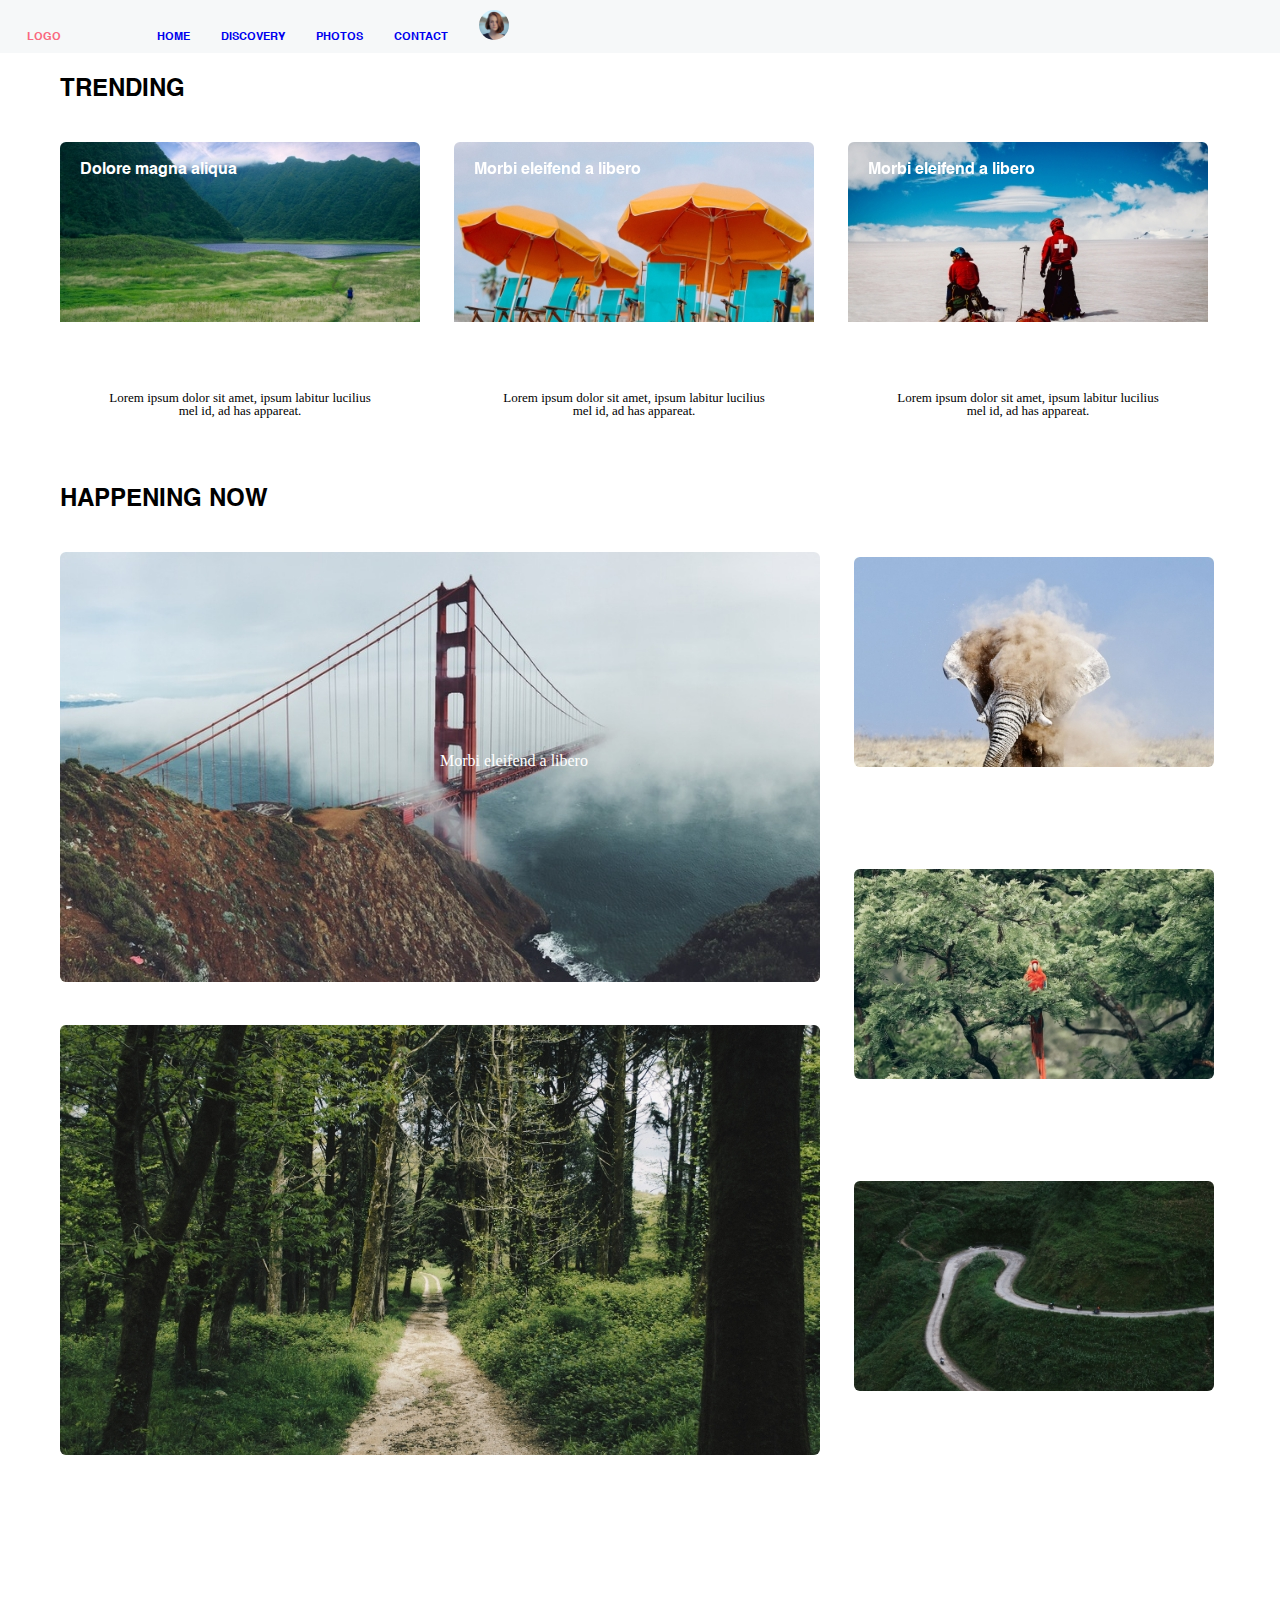
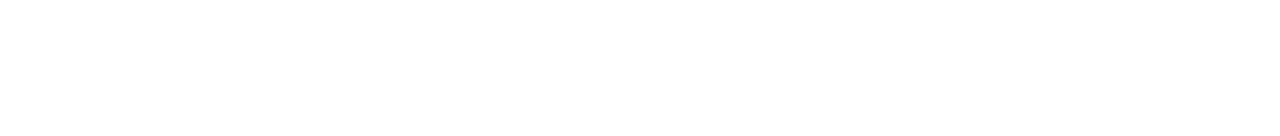
<file: index.html>
<!DOCTYPE html>
<html>
<head>
	<meta charset="utf-8">
	<title>lesson 5</title>
	<link rel="stylesheet" type="text/css" href="css/fonts.css">
	<link rel="stylesheet" type="text/css" href="css/reset.css">
	<link rel="stylesheet" type="text/css" href="css/style.css">
</head>
<body>
	<header class="header">
		<a class="logo" href="index.html">LOGO</a>
		<nav class="navigation">
			<ul>
				<li class="nav-li">
					<a href="index.html">HOME</a>
				</li>
				<li class="nav-li">
					<a href="#">DISCOVERY</a>
				</li>
				<li class="nav-li">
					<a href="#">PHOTOS</a>
				</li>
				<li class="nav-li">
					<a href="#">CONTACT</a>
				</li>
				<li class="nav-li">
					<img class="header-img" src="images/header.svg">
				</li>
			</ul>	
		</nav>
	</header>
	<section class="section1">
		<div class="box1">
			<h2 class="h2">TRENDING</h2>
			<div class="left-block">
				<div class="parent">
					<img src="images/nature.jpg" alt="nature">
					<p class="child">Dolore magna aliqua</p>
				</div>
				<div class="block-div">
				<p class="paragrap">Lorem ipsum dolor sit amet, ipsum labitur lucilius mel id, ad has appareat.</p>
				</div>
			</div>
			<div class="middle-block">
				<div class="parent">
					<img src="images/beach.jpg" alt="beach">
					<p class="child">Morbi eleifend a libero</p>
				</div>
				<div class="block-div">
				<p class="paragrap">Lorem ipsum dolor sit amet, ipsum labitur lucilius mel id, ad has appareat.</p>
				</div>
			</div>
			<div class="right-block">
				<div class="parent">
					<img src="images/cloud.jpg" alt="clouds">
					<p class="child">Morbi eleifend a libero</p>
				</div>
				<div class="block-div">
				<p class="paragrap">Lorem ipsum dolor sit amet, ipsum labitur lucilius mel id, ad has appareat.</p>
				</div>
			</div>
		</div>
	</section>
	<section class="section2">
		<h2 class="h2">HAPPENING NOW</h2>
		<div class="left-block1">
			<div class="parent1">
				<img src="images/bridge.jpg" alt="bridge">
				<p class="child1">Morbi eleifend a libero</p>
			</div>
			<div class="parent1">
				<img src="images/Image.jpg">
			</div>
		</div>
		<div class="right-block1">
			<div class="parent2">
				<img src="images/elephant.jpg" alt="animal">
				<p class="child2">Morbi eleifend a libero</p>
			</div>
			<div class="parent2">
				<img src="images/bird.jpg" alt="bird">
			</div>
			<div class="parent2">
				<img src="images/road.jpg" alt="road">
			</div>
		</div>
	</section>

</body>
</html>
</file>
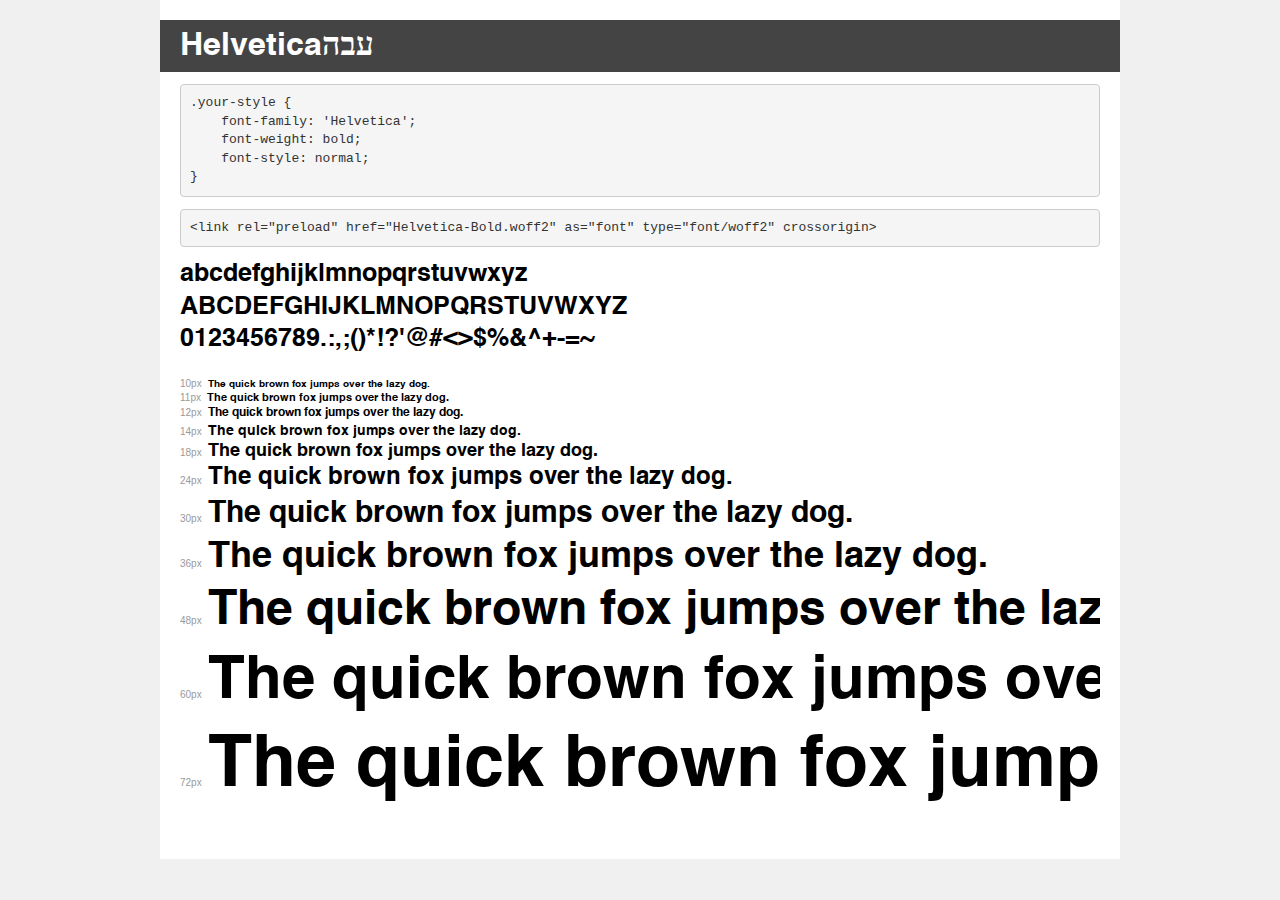
<file: fonts/demo.html>
<!DOCTYPE html>
<html lang="en">
<head>
    <meta charset="utf-8">
    <meta http-equiv="X-UA-Compatible" content="IE=edge">
    <meta name="viewport" content="width=device-width, initial-scale=1">
    <meta name="robots" content="noindex, noarchive">
    <meta name="format-detection" content="telephone=no">
    <title>Transfonter demo</title>
    <link href="stylesheet.css" rel="stylesheet">
    <style>
        /*
        http://meyerweb.com/eric/tools/css/reset/
        v2.0 | 20110126
        License: none (public domain)
        */
        html, body, div, span, applet, object, iframe,
        h1, h2, h3, h4, h5, h6, p, blockquote, pre,
        a, abbr, acronym, address, big, cite, code,
        del, dfn, em, img, ins, kbd, q, s, samp,
        small, strike, strong, sub, sup, tt, var,
        b, u, i, center,
        dl, dt, dd, ol, ul, li,
        fieldset, form, label, legend,
        table, caption, tbody, tfoot, thead, tr, th, td,
        article, aside, canvas, details, embed,
        figure, figcaption, footer, header, hgroup,
        menu, nav, output, ruby, section, summary,
        time, mark, audio, video {
            margin: 0;
            padding: 0;
            border: 0;
            font-size: 100%;
            font: inherit;
            vertical-align: baseline;
        }
        /* HTML5 display-role reset for older browsers */
        article, aside, details, figcaption, figure,
        footer, header, hgroup, menu, nav, section {
            display: block;
        }
        body {
            line-height: 1;
        }
        ol, ul {
            list-style: none;
        }
        blockquote, q {
            quotes: none;
        }
        blockquote:before, blockquote:after,
        q:before, q:after {
            content: '';
            content: none;
        }
        table {
            border-collapse: collapse;
            border-spacing: 0;
        }
        /* demo styles */
        body {
            background: #f0f0f0;
            color: #000;
        }
        .page {
            background: #fff;
            width: 920px;
            margin: 0 auto;
            padding: 20px 20px 0 20px;
            overflow: hidden;
        }
        .font-container {
            overflow-x: auto;
            overflow-y: hidden;
            margin-bottom: 40px;
            line-height: 1.3;
            white-space: nowrap;
            padding-bottom: 5px;
        }
        h1 {
            position: relative;
            background: #444;
            font-size: 32px;
            color: #fff;
            padding: 10px 20px;
            margin: 0 -20px 12px -20px;
        }
        .letters {
            font-size: 25px;
            margin-bottom: 20px;
        }
        .s10:before {
            content: '10px';
        }
        .s11:before {
            content: '11px';
        }
        .s12:before {
            content: '12px';
        }
        .s14:before {
            content: '14px';
        }
        .s18:before {
            content: '18px';
        }
        .s24:before {
            content: '24px';
        }
        .s30:before {
            content: '30px';
        }
        .s36:before {
            content: '36px';
        }
        .s48:before {
            content: '48px';
        }
        .s60:before {
            content: '60px';
        }
        .s72:before {
            content: '72px';
        }
        .s10:before, .s11:before, .s12:before, .s14:before,
        .s18:before, .s24:before, .s30:before, .s36:before,
        .s48:before, .s60:before, .s72:before {
            font-family: Arial, sans-serif;
            font-size: 10px;
            font-weight: normal;
            font-style: normal;
            color: #999;
            padding-right: 6px;
        }
        pre {
            display: block;
            padding: 9px;
            margin: 0 0 12px;
            font-family: Monaco, Menlo, Consolas, "Courier New", monospace;
            font-size: 13px;
            line-height: 1.428571429;
            color: #333;
            font-weight: normal;
            font-style: normal;
            background-color: #f5f5f5;
            border: 1px solid #ccc;
            overflow-x: auto;
            border-radius: 4px;
        }
        /* responsive */
        @media (max-width: 959px) {
            .page {
                width: auto;
                margin: 0;
            }
        }
    </style>
</head>
<body>
<div class="page">
    <div class="demo">
        <h1 style="font-family: 'Helvetica'; font-weight: bold; font-style: normal;">Helvetica‭ ‬עבה</h1>
        <pre title="Usage">.your-style {
    font-family: 'Helvetica';
    font-weight: bold;
    font-style: normal;
}</pre>
        <pre title="Preload (optional)">
&lt;link rel=&quot;preload&quot; href=&quot;Helvetica-Bold.woff2&quot; as=&quot;font&quot; type=&quot;font/woff2&quot; crossorigin&gt;</pre>
        <div class="font-container" style="font-family: 'Helvetica'; font-weight: bold; font-style: normal;">
            <p class="letters">
                abcdefghijklmnopqrstuvwxyz<br>
ABCDEFGHIJKLMNOPQRSTUVWXYZ<br>
                0123456789.:,;()*!?'@#&lt;&gt;$%&^+-=~
            </p>
            <p class="s10" style="font-size: 10px;">The quick brown fox jumps over the lazy dog.</p>
            <p class="s11" style="font-size: 11px;">The quick brown fox jumps over the lazy dog.</p>
            <p class="s12" style="font-size: 12px;">The quick brown fox jumps over the lazy dog.</p>
            <p class="s14" style="font-size: 14px;">The quick brown fox jumps over the lazy dog.</p>
            <p class="s18" style="font-size: 18px;">The quick brown fox jumps over the lazy dog.</p>
            <p class="s24" style="font-size: 24px;">The quick brown fox jumps over the lazy dog.</p>
            <p class="s30" style="font-size: 30px;">The quick brown fox jumps over the lazy dog.</p>
            <p class="s36" style="font-size: 36px;">The quick brown fox jumps over the lazy dog.</p>
            <p class="s48" style="font-size: 48px;">The quick brown fox jumps over the lazy dog.</p>
            <p class="s60" style="font-size: 60px;">The quick brown fox jumps over the lazy dog.</p>
            <p class="s72" style="font-size: 72px;">The quick brown fox jumps over the lazy dog.</p>
        </div>
    </div>

</div>
</body>
</html>
</file>
<file: css/fonts.css>
@font-face {
    font-family: 'Helvetica';
    src: url(../fonts/Helvetica-Bold.eot);
    src: url(../fonts/Helvetica-Bold.eot?#iefix) format('embedded-opentype'),
        url(../fonts/Helvetica-Bold.woff2) format('woff2'),
        url(../fonts/Helvetica-Bold.woff) format('woff'),
        url(../fonts/Helvetica-Bold.svg#Helvetica-Bold) format('svg');
    font-weight: bold;
    font-style: normal;
    font-display: swap;
}
</file>
<file: css/style.css>
/*header*/
.header-img{
	width: 30px;
	height: 30px;
}
.logo{
	display: inline-block;
	margin-right: 92px;
	padding-left: 17px;
	font-size: 11px;
	color: #FA6980;
	font-family: 'Helvetica';
}
.navigation{
	display: inline-block;
}
.nav-li{
	display: inline-block;
	margin-right: 27px;
	font-size: 11px;
	font-family: 'Helvetica';

}
.h2{
	font-family: 'Helvetica';
	font-size: 24px;
}
.header{
	position: fixed;
	z-index: 3px;
	top: 0;
	left: 0;
	width: 100%;
	background-color: #F6F8F9;
	padding: 10px;
}
/*section1*/
.section1{
	margin-top: 78px;
}
.box1{
	margin: 0 auto;
	width: 1160px;
	height: 410px;
	background-color: #FFFFFF;

}
.block-div{
	width: 360px;
	height: 180px;
	background-color: #FFFFFF;
	vertical-align: bottom;
}
.left-block{
	display: inline-block;
	width: 360px;
	height: 350px;
	margin-top: 40PX;
}
.middle-block{
	display: inline-block;
	width: 360px ;
	height: 350px;
	margin-right: 30px;
	margin-left: 30px;
}
.right-block{
	display: inline-block;
	width: 360ox;
	height: 350px;
}
.parent{
	position: relative;
	width: 360px;
}

.child{
	position: absolute;
	left: 20px;
	top: 20px;
	color: #FFFFFF;
	font-size: 16px;
	font-family: 'Helvetica';
}
.paragrap{
	text-align: center;
	padding-left: 40px;
	padding-right: 40px;
	margin-top: 66px;
	font-size: 13px;
	
}
/*section 2*/
.section2{
	margin: 0 auto;
	width: 1160px;
	margin-bottom: 238px;
}
.parent1{
	width: 760px;
	position: relative;
	margin-bottom: 40px;
	margin-top: 40px;
}
.child1{
	position: absolute;
	width: 280px;
	left: 50%;
	bottom: 50%;
	color: #FFFFFF;
	font-size: 16px;
}
.parent2{
	width: 360px;
	height: 210px;
	margin-bottom: 102px;
	

}
.child2{
	color: #FFFFFF;
	font-size: 16px;
	top: 20px;
	left: 20px;
}
.left-block1{
	display: inline-block;
	margin-right: 30px;
	vertical-align: middle;

}
.right-block1{
	display: inline-block;
	vertical-align: middle;
	height: 896px;
}
</file>
<file: fonts/stylesheet.css>
@font-face {
    font-family: 'Helvetica';
    src: url('Helvetica-Bold.eot');
    src: url('Helvetica-Bold.eot?#iefix') format('embedded-opentype'),
        url('Helvetica-Bold.woff2') format('woff2'),
        url('Helvetica-Bold.woff') format('woff'),
        url('Helvetica-Bold.svg#Helvetica-Bold') format('svg');
    font-weight: bold;
    font-style: normal;
    font-display: swap;
}
</file>
